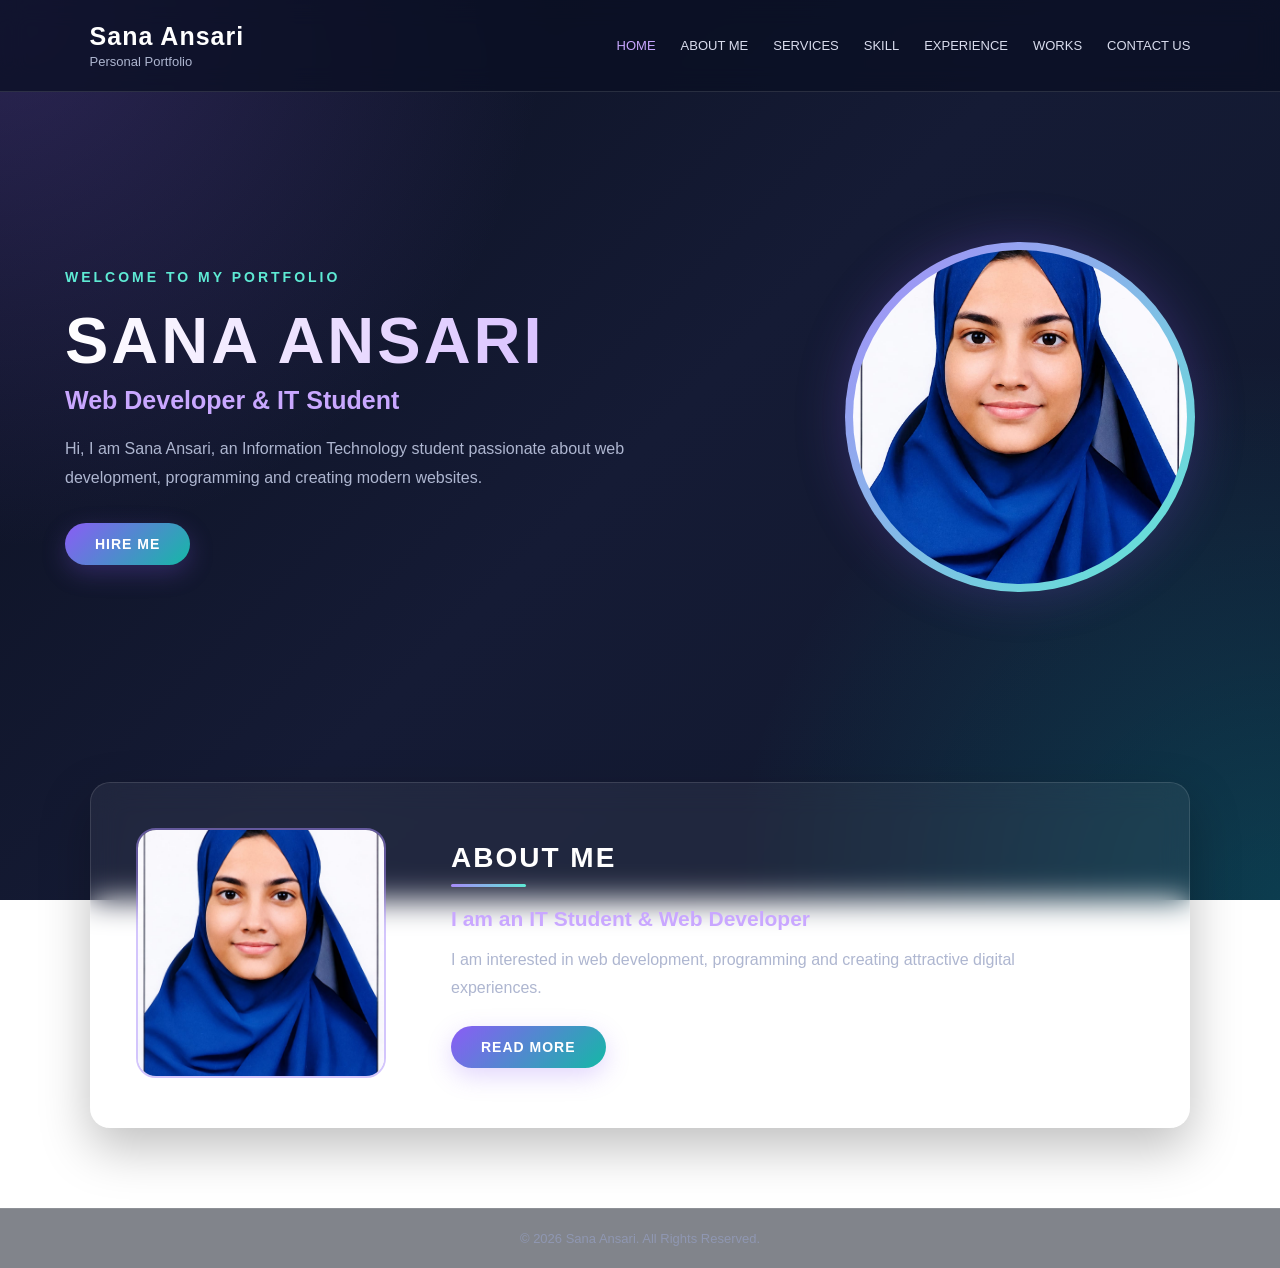
<file: index.html>
<!DOCTYPE html>
<html lang="en">

<head>

    <meta charset="UTF-8">

    <meta name="viewport"
          content="width=device-width, initial-scale=1.0">

    <title>Sana Ansari | Portfolio</title>


    <style>

        /* =========================
           BASIC RESET
        ========================= */

        * {
            margin: 0;
            padding: 0;
            box-sizing: border-box;
            font-family: "Segoe UI", Arial, sans-serif;
        }


        /* =========================
           BODY
        ========================= */

        body {

            min-height: 100vh;

            color: #ffffff;

            background:

                radial-gradient(
                    circle at top left,
                    rgba(104, 76, 180, 0.35),
                    transparent 35%
                ),

                radial-gradient(
                    circle at bottom right,
                    rgba(0, 170, 180, 0.25),
                    transparent 35%
                ),

                linear-gradient(
                    135deg,
                    #0b1020,
                    #151b35,
                    #10182d
                );

            background-attachment: fixed;
        }


        /* =========================
           NAVBAR
        ========================= */

        header {

            width: 100%;

            padding: 22px 7%;

            display: flex;

            justify-content: space-between;

            align-items: center;

            background: rgba(10, 15, 35, 0.75);

            backdrop-filter: blur(12px);

            border-bottom:
                1px solid rgba(255,255,255,0.12);

            position: relative;

            z-index: 10;
        }


        /* LOGO */

        .logo h2 {

            font-size: 25px;

            letter-spacing: 1px;

            color: #ffffff;
        }


        .logo p {

            font-size: 13px;

            color: #aeb6d0;

            margin-top: 3px;
        }


        /* NAVIGATION */

        nav {

            display: flex;

            align-items: center;

            flex-wrap: wrap;
        }


        nav a {

            text-decoration: none;

            color: #d9dced;

            margin-left: 25px;

            font-size: 13px;

            font-weight: 500;

            transition: 0.3s;
        }


        nav a:hover,
        nav a.active {

            color: #c9a7ff;
        }


        /* =========================
           HERO SECTION
        ========================= */

        .hero {

            width: 90%;

            max-width: 1150px;

            min-height: 650px;

            margin: auto;

            display: flex;

            align-items: center;

            justify-content: space-between;

            gap: 60px;
        }


        /* HERO CONTENT */

        .hero-content {

            flex: 1;
        }


        .welcome {

            color: #5eead4;

            font-size: 14px;

            font-weight: 600;

            letter-spacing: 3px;

            margin-bottom: 18px;
        }


        .hero-content h1 {

            font-size: 65px;

            letter-spacing: 3px;

            margin-bottom: 8px;

            background:
                linear-gradient(
                    90deg,
                    #ffffff,
                    #c9a7ff
                );

            -webkit-background-clip: text;

            -webkit-text-fill-color: transparent;
        }


        .hero-content h2 {

            font-size: 25px;

            color: #c9a7ff;

            margin-bottom: 20px;
        }


        .hero-description {

            max-width: 570px;

            color: #aeb6d0;

            line-height: 1.8;

            font-size: 16px;

            margin-bottom: 30px;
        }


        /* =========================
           BUTTON
        ========================= */

        .btn {

            display: inline-block;

            text-decoration: none;

            padding: 13px 30px;

            border-radius: 30px;

            color: #ffffff;

            font-size: 14px;

            font-weight: 600;

            letter-spacing: 1px;

            background:

                linear-gradient(
                    135deg,
                    #8b5cf6,
                    #14b8a6
                );

            box-shadow:
                0 8px 25px
                rgba(139,92,246,0.25);

            transition: 0.3s;
        }


        .btn:hover {

            transform: translateY(-4px);

            box-shadow:
                0 12px 30px
                rgba(139,92,246,0.4);
        }


        /* =========================
           HERO IMAGE
        ========================= */

        .hero-image {

            flex: 0 0 390px;

            display: flex;

            justify-content: center;

            align-items: center;
        }


        .hero-image img {

            width: 350px;

            height: 350px;

            object-fit: cover;

            border-radius: 50%;

            padding: 8px;

            background:

                linear-gradient(
                    135deg,
                    #a78bfa,
                    #5eead4
                );

            box-shadow:
                0 0 50px
                rgba(139,92,246,0.25);

            transition: 0.4s;
        }


        .hero-image img:hover {

            transform: scale(1.04);

            box-shadow:
                0 0 70px
                rgba(139,92,246,0.4);
        }


        /* =========================
           ABOUT PREVIEW
        ========================= */

        .about-preview {

            width: 90%;

            max-width: 1100px;

            margin: 40px auto 80px;

            padding: 45px;

            display: flex;

            align-items: center;

            gap: 55px;

            border-radius: 20px;

            background:
                rgba(255,255,255,0.06);

            border:
                1px solid rgba(255,255,255,0.12);

            backdrop-filter: blur(15px);

            box-shadow:
                0 20px 50px
                rgba(0,0,0,0.25);
        }


        /* ABOUT IMAGE */

        .preview-image {

            flex: 0 0 260px;
        }


        .preview-image img {

            width: 250px;

            height: 250px;

            object-fit: cover;

            border-radius: 20px;

            border:
                2px solid
                rgba(167,139,250,0.5);
        }


        /* ABOUT CONTENT */

        .preview-content {

            flex: 1;
        }


        .preview-content h2 {

            font-size: 28px;

            letter-spacing: 2px;

            margin-bottom: 10px;
        }


        .line {

            width: 75px;

            height: 3px;

            margin-bottom: 20px;

            border-radius: 10px;

            background:

                linear-gradient(
                    90deg,
                    #a78bfa,
                    #5eead4
                );
        }


        .preview-content h3 {

            font-size: 21px;

            color: #c9a7ff;

            margin-bottom: 15px;
        }


        .preview-content p {

            color: #aeb6d0;

            line-height: 1.7;

            margin-bottom: 25px;

            max-width: 600px;
        }


        /* =========================
           FOOTER
        ========================= */

        footer {

            padding: 22px;

            text-align: center;

            color: #8f97b2;

            font-size: 13px;

            border-top:
                1px solid
                rgba(255,255,255,0.1);

            background:
                rgba(5,10,25,0.5);
        }


        /* =========================
           RESPONSIVE
        ========================= */

        @media (max-width: 900px) {

            header {

                flex-direction: column;

                gap: 18px;
            }


            nav {

                justify-content: center;
            }


            nav a {

                margin: 6px 10px;
            }


            .hero {

                flex-direction: column-reverse;

                text-align: center;

                padding: 70px 0;
            }


            .hero-content h1 {

                font-size: 48px;
            }


            .hero-description {

                margin-left: auto;

                margin-right: auto;
            }


            .hero-image {

                flex: none;
            }


            .hero-image img {

                width: 280px;

                height: 280px;
            }


            .about-preview {

                flex-direction: column;

                text-align: center;
            }


            .preview-content .line {

                margin-left: auto;

                margin-right: auto;
            }
        }


        /* MOBILE */

        @media (max-width: 500px) {

            .logo {

                text-align: center;
            }


            nav a {

                font-size: 11px;

                margin: 5px 6px;
            }


            .hero-content h1 {

                font-size: 38px;
            }


            .hero-content h2 {

                font-size: 20px;
            }


            .hero-image img {

                width: 230px;

                height: 230px;
            }


            .about-preview {

                padding: 30px 20px;
            }


            .preview-image img {

                width: 200px;

                height: 200px;
            }
        }

    </style>

</head>


<body>


    <!-- =========================
         NAVBAR
    ========================= -->

    <header>

        <div class="logo">

            <h2>Sana Ansari</h2>

            <p>Personal Portfolio</p>

        </div>


        <nav>

            <a href="index.html" class="active">
                HOME
            </a>

            <a href="about.html">
                ABOUT ME
            </a>

            <a href="services.html">
                SERVICES
            </a>

            <a href="skills.html">
                SKILL
            </a>

            <a href="experience.html">
                EXPERIENCE
            </a>

            <a href="works.html">
                WORKS
            </a>

            <a href="contact.html">
                CONTACT US
            </a>

        </nav>

    </header>



    <!-- =========================
         HERO SECTION
    ========================= -->

    <section class="hero">


        <div class="hero-content">


            <p class="welcome">

                WELCOME TO MY PORTFOLIO

            </p>


            <h1>

                SANA ANSARI

            </h1>


            <h2>

                Web Developer & IT Student

            </h2>


            <p class="hero-description">

                Hi, I am Sana Ansari, an Information Technology
                student passionate about web development,
                programming and creating modern websites.

            </p>


            <a href="contact.html" class="btn">

                HIRE ME

            </a>


        </div>



        <div class="hero-image">

            <img
                src="Photo.jpeg"
                alt="Sana Ansari"
            >

        </div>


    </section>



    <!-- =========================
         ABOUT PREVIEW
    ========================= -->

    <section class="about-preview">


        <div class="preview-image">

            <img
                src="Photo.jpeg"
                alt="Sana Ansari"
            >

        </div>



        <div class="preview-content">


            <h2>

                ABOUT ME

            </h2>


            <div class="line"></div>


            <h3>

                I am an IT Student & Web Developer

            </h3>


            <p>

                I am interested in web development,
                programming and creating attractive
                digital experiences.

            </p>


            <a href="about.html" class="btn">

                READ MORE

            </a>


        </div>


    </section>



    <!-- =========================
         FOOTER
    ========================= -->

    <footer>

        <p>

            © 2026 Sana Ansari. All Rights Reserved.

        </p>

    </footer>


</body>

</html>
</file>
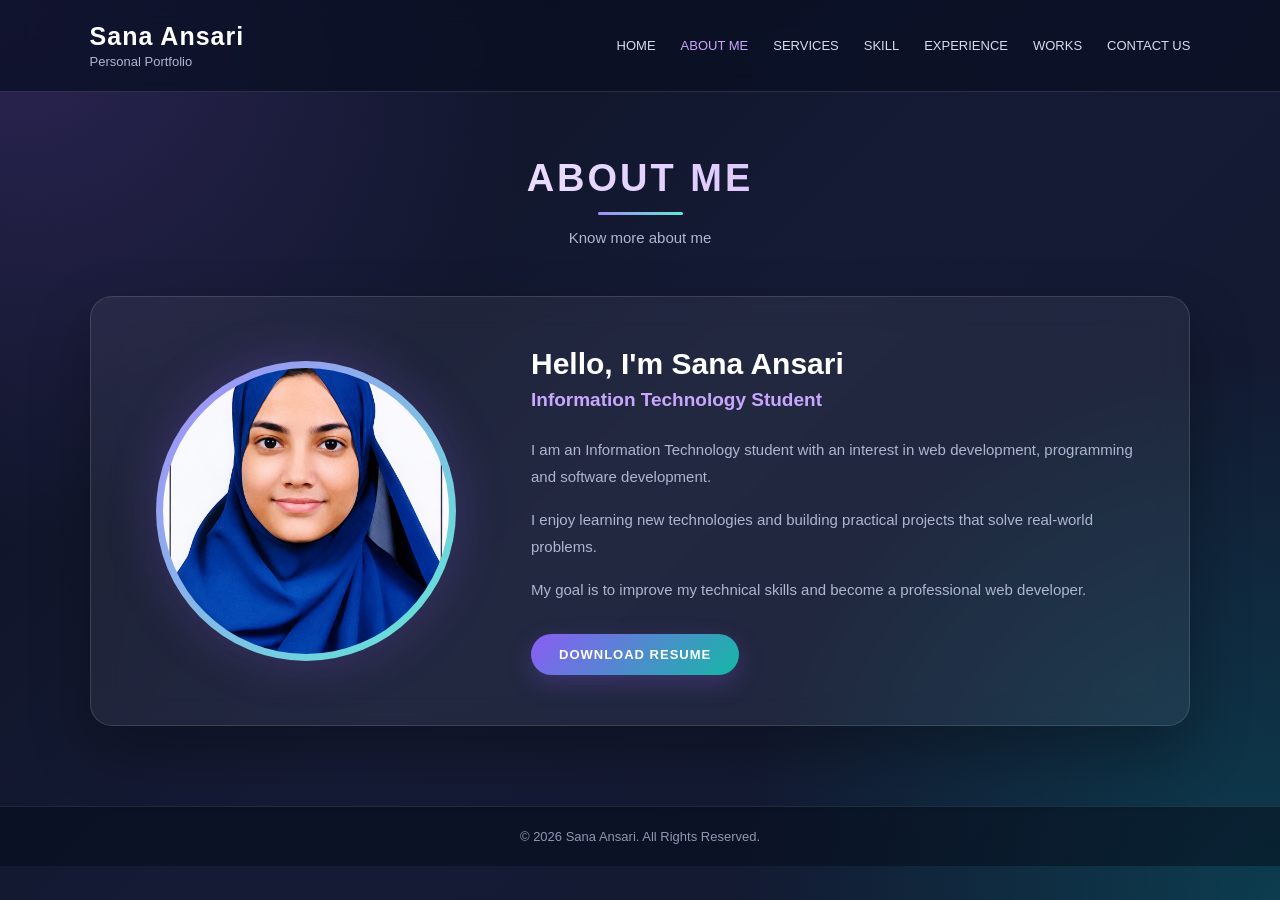
<file: about.html>
<!DOCTYPE html>
<html lang="en">

<head>

    <meta charset="UTF-8">

    <meta name="viewport"
          content="width=device-width, initial-scale=1.0">

    <title>About Me | Sana Ansari</title>


    <style>

        /* =====================================================
           BASIC RESET
        ===================================================== */

        * {
            margin: 0;
            padding: 0;
            box-sizing: border-box;

            font-family:
                "Segoe UI",
                Arial,
                sans-serif;
        }


        /* =====================================================
           BODY
        ===================================================== */

        body {

            min-height: 100vh;

            color: #ffffff;

            background:

                radial-gradient(
                    circle at top left,
                    rgba(104, 76, 180, 0.35),
                    transparent 35%
                ),

                radial-gradient(
                    circle at bottom right,
                    rgba(0, 170, 180, 0.25),
                    transparent 35%
                ),

                linear-gradient(
                    135deg,
                    #0b1020,
                    #151b35,
                    #10182d
                );

            background-attachment: fixed;
        }


        /* =====================================================
           NAVBAR
        ===================================================== */

        header {

            width: 100%;

            padding: 22px 7%;

            display: flex;

            justify-content: space-between;

            align-items: center;

            background:
                rgba(10, 15, 35, 0.75);

            backdrop-filter:
                blur(12px);

            border-bottom:
                1px solid
                rgba(255,255,255,0.12);

            position: relative;

            z-index: 10;
        }


        /* LOGO */

        .logo h2 {

            font-size: 25px;

            letter-spacing: 1px;

            color: #ffffff;
        }


        .logo p {

            font-size: 13px;

            color: #aeb6d0;

            margin-top: 3px;
        }


        /* NAVIGATION */

        nav {

            display: flex;

            align-items: center;

            flex-wrap: wrap;
        }


        nav a {

            text-decoration: none;

            color: #d9dced;

            margin-left: 25px;

            font-size: 13px;

            font-weight: 500;

            transition: 0.3s;
        }


        nav a:hover {

            color: #c9a7ff;
        }


        nav a.active {

            color: #c9a7ff;
        }


        /* =====================================================
           MAIN PAGE
        ===================================================== */

        .inner-page {

            width: 90%;

            max-width: 1100px;

            margin: auto;

            padding: 65px 0 80px;
        }


        /* =====================================================
           PAGE TITLE
        ===================================================== */

        .page-title {

            text-align: center;

            margin-bottom: 50px;
        }


        .page-title h1 {

            font-size: 38px;

            letter-spacing: 3px;

            margin-bottom: 12px;

            background:

                linear-gradient(
                    90deg,
                    #ffffff,
                    #c9a7ff
                );

            -webkit-background-clip: text;

            -webkit-text-fill-color: transparent;
        }


        .page-title .line {

            width: 85px;

            height: 3px;

            margin:
                0 auto 14px;

            border-radius: 10px;

            background:

                linear-gradient(
                    90deg,
                    #a78bfa,
                    #5eead4
                );
        }


        .page-title p {

            color: #aeb6d0;

            font-size: 15px;
        }


        /* =====================================================
           ABOUT CONTAINER
        ===================================================== */

        .about-full {

            display: flex;

            align-items: center;

            gap: 60px;

            padding: 50px;

            border-radius: 22px;

            background:
                rgba(255,255,255,0.06);

            border:
                1px solid
                rgba(255,255,255,0.13);

            backdrop-filter:
                blur(15px);

            box-shadow:
                0 25px 60px
                rgba(0,0,0,0.3);

            transition: 0.3s;
        }


        .about-full:hover {

            border-color:
                rgba(167,139,250,0.45);

            transform:
                translateY(-4px);
        }


        /* =====================================================
           ABOUT PHOTO
        ===================================================== */

        .about-photo {

            flex: 0 0 330px;

            display: flex;

            justify-content: center;

            align-items: center;
        }


        .about-photo img {

            width: 300px;

            height: 300px;

            object-fit: cover;

            border-radius: 50%;

            padding: 7px;

            background:

                linear-gradient(
                    135deg,
                    #a78bfa,
                    #5eead4
                );

            box-shadow:

                0 0 50px
                rgba(139,92,246,0.25);

            transition: 0.4s;
        }


        .about-photo img:hover {

            transform:
                scale(1.04);

            box-shadow:

                0 0 70px
                rgba(139,92,246,0.45);
        }


        /* =====================================================
           ABOUT TEXT
        ===================================================== */

        .about-text {

            flex: 1;
        }


        .about-text h2 {

            font-size: 30px;

            margin-bottom: 8px;

            color: #ffffff;
        }


        .about-text h3 {

            font-size: 19px;

            color: #c9a7ff;

            margin-bottom: 25px;
        }


        .about-text p {

            color: #aeb6d0;

            font-size: 15px;

            line-height: 1.8;

            margin-bottom: 16px;
        }


        /* =====================================================
           RESUME BUTTON
        ===================================================== */

        .btn {

            display: inline-block;

            margin-top: 15px;

            padding: 13px 28px;

            border-radius: 30px;

            text-decoration: none;

            color: #ffffff;

            font-size: 13px;

            font-weight: 600;

            letter-spacing: 1px;

            background:

                linear-gradient(
                    135deg,
                    #8b5cf6,
                    #14b8a6
                );

            box-shadow:

                0 8px 25px
                rgba(139,92,246,0.25);

            transition: 0.3s;
        }


        .btn:hover {

            transform:
                translateY(-4px);

            box-shadow:

                0 12px 30px
                rgba(139,92,246,0.4);
        }


        /* =====================================================
           FOOTER
        ===================================================== */

        footer {

            padding: 22px;

            text-align: center;

            color: #8f97b2;

            font-size: 13px;

            border-top:
                1px solid
                rgba(255,255,255,0.1);

            background:
                rgba(5,10,25,0.5);
        }


        /* =====================================================
           TABLET
        ===================================================== */

        @media (max-width: 900px) {

            header {

                flex-direction: column;

                gap: 18px;
            }


            nav {

                justify-content: center;
            }


            nav a {

                margin:
                    6px 10px;
            }


            .about-full {

                flex-direction: column;

                text-align: center;

                padding: 40px 30px;
            }


            .about-photo {

                flex: none;
            }


            .about-text .btn {

                margin-top: 20px;
            }
        }


        /* =====================================================
           MOBILE
        ===================================================== */

        @media (max-width: 500px) {

            .logo {

                text-align: center;
            }


            nav a {

                font-size: 11px;

                margin:
                    5px 6px;
            }


            .inner-page {

                width: 92%;

                padding:
                    45px 0 60px;
            }


            .page-title h1 {

                font-size: 30px;
            }


            .about-full {

                padding:
                    30px 20px;
            }


            .about-photo img {

                width: 220px;

                height: 220px;
            }


            .about-text h2 {

                font-size: 24px;
            }


            .about-text h3 {

                font-size: 17px;
            }


            .about-text p {

                font-size: 14px;
            }


            .btn {

                font-size: 12px;

                padding:
                    12px 22px;
            }
        }

    </style>

</head>


<body>


    <!-- =====================================================
         NAVBAR
    ===================================================== -->

    <header>


        <div class="logo">

            <h2>
                Sana Ansari
            </h2>

            <p>
                Personal Portfolio
            </p>

        </div>



        <nav>

            <a href="index.html">
                HOME
            </a>

            <a href="about.html"
               class="active">
                ABOUT ME
            </a>

            <a href="services.html">
                SERVICES
            </a>

            <a href="skills.html">
                SKILL
            </a>

            <a href="experience.html">
                EXPERIENCE
            </a>

            <a href="works.html">
                WORKS
            </a>

            <a href="contact.html">
                CONTACT US
            </a>

        </nav>


    </header>



    <!-- =====================================================
         ABOUT PAGE
    ===================================================== -->

    <main class="inner-page">


        <!-- PAGE TITLE -->

        <div class="page-title">

            <h1>
                ABOUT ME
            </h1>

            <div class="line"></div>

            <p>
                Know more about me
            </p>

        </div>



        <!-- ABOUT CONTENT -->

        <div class="about-full">


            <!-- PHOTO -->

            <div class="about-photo">

                <img
                    src="Photo.jpeg"
                    alt="Sana Ansari"
                >

            </div>



            <!-- TEXT -->

            <div class="about-text">


                <h2>
                    Hello, I'm Sana Ansari
                </h2>


                <h3>
                    Information Technology Student
                </h3>


                <p>
                    I am an Information Technology student
                    with an interest in web development,
                    programming and software development.
                </p>


                <p>
                    I enjoy learning new technologies and
                    building practical projects that solve
                    real-world problems.
                </p>


                <p>
                    My goal is to improve my technical skills
                    and become a professional web developer.
                </p>


                <a
                    href="Sana_Ansari_Resume.pdf"
                    class="btn"
                    download
                >
                    DOWNLOAD RESUME
                </a>


            </div>


        </div>


    </main>



    <!-- =====================================================
         FOOTER
    ===================================================== -->

    <footer>

        <p>
            © 2026 Sana Ansari. All Rights Reserved.
        </p>

    </footer>


</body>

</html>
</file>
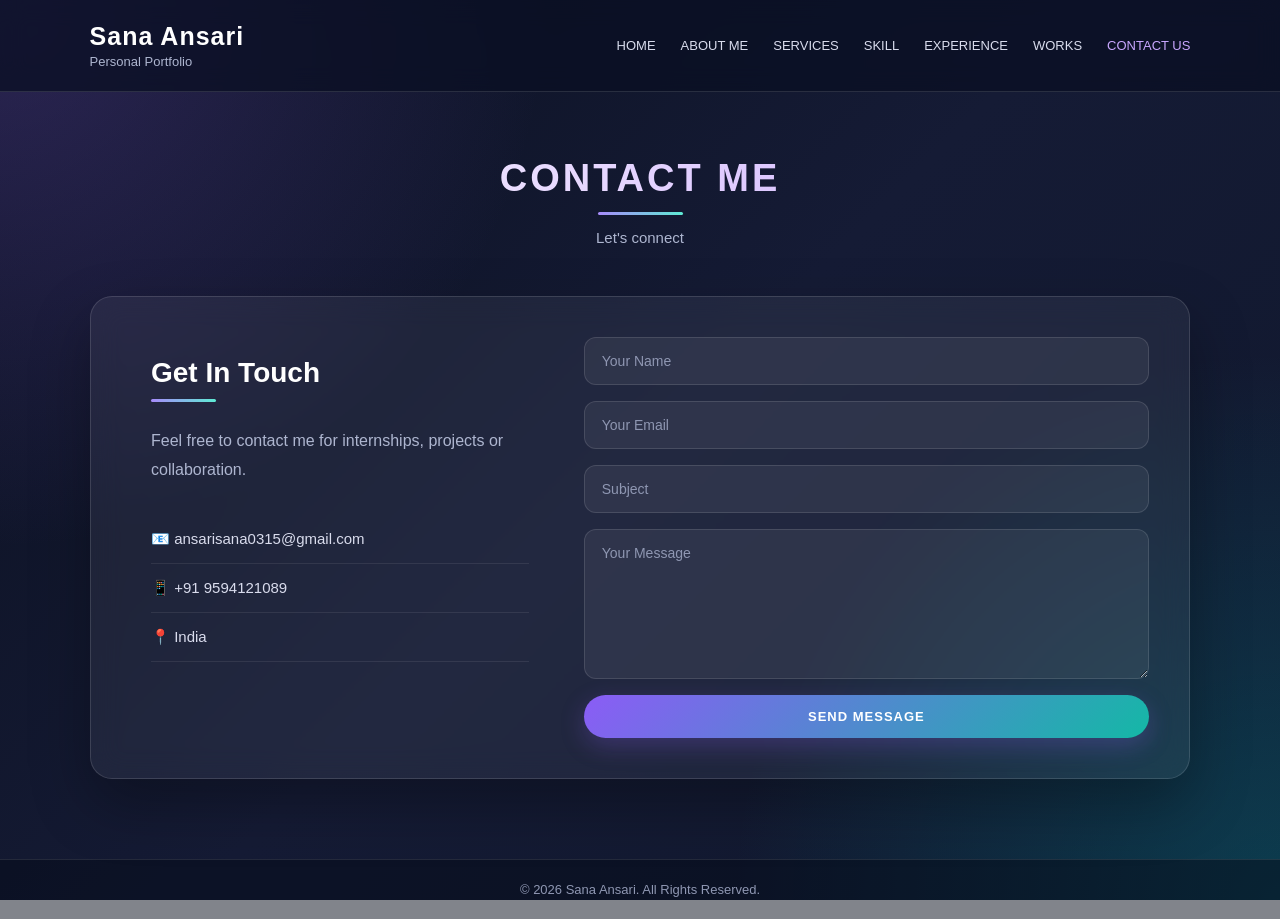
<file: contact.html>
<!DOCTYPE html>
<html lang="en">

<head>

    <meta charset="UTF-8">

    <meta name="viewport"
          content="width=device-width, initial-scale=1.0">

    <title>Contact | Sana Ansari</title>


    <style>

        /* =====================================================
           BASIC RESET
        ===================================================== */

        * {
            margin: 0;
            padding: 0;
            box-sizing: border-box;

            font-family:
                "Segoe UI",
                Arial,
                sans-serif;
        }


        /* =====================================================
           BODY
        ===================================================== */

        body {

            min-height: 100vh;

            color: #ffffff;

            background:

                radial-gradient(
                    circle at top left,
                    rgba(104, 76, 180, 0.35),
                    transparent 35%
                ),

                radial-gradient(
                    circle at bottom right,
                    rgba(0, 170, 180, 0.25),
                    transparent 35%
                ),

                linear-gradient(
                    135deg,
                    #0b1020,
                    #151b35,
                    #10182d
                );

            background-attachment: fixed;
        }


        /* =====================================================
           NAVBAR
        ===================================================== */

        header {

            width: 100%;

            padding: 22px 7%;

            display: flex;

            justify-content: space-between;

            align-items: center;

            background:
                rgba(10, 15, 35, 0.75);

            backdrop-filter:
                blur(12px);

            border-bottom:
                1px solid
                rgba(255,255,255,0.12);

            position: relative;

            z-index: 10;
        }


        /* LOGO */

        .logo h2 {

            font-size: 25px;

            letter-spacing: 1px;

            color: #ffffff;
        }


        .logo p {

            font-size: 13px;

            color: #aeb6d0;

            margin-top: 3px;
        }


        /* NAVIGATION */

        nav {

            display: flex;

            align-items: center;

            flex-wrap: wrap;
        }


        nav a {

            text-decoration: none;

            color: #d9dced;

            margin-left: 25px;

            font-size: 13px;

            font-weight: 500;

            transition: 0.3s;
        }


        nav a:hover {

            color: #c9a7ff;
        }


        nav a.active {

            color: #c9a7ff;
        }


        /* =====================================================
           MAIN PAGE
        ===================================================== */

        .inner-page {

            width: 90%;

            max-width: 1100px;

            margin: auto;

            padding: 65px 0 80px;
        }


        /* =====================================================
           PAGE TITLE
        ===================================================== */

        .page-title {

            text-align: center;

            margin-bottom: 50px;
        }


        .page-title h1 {

            font-size: 38px;

            letter-spacing: 3px;

            margin-bottom: 12px;

            background:

                linear-gradient(
                    90deg,
                    #ffffff,
                    #c9a7ff
                );

            -webkit-background-clip: text;

            -webkit-text-fill-color: transparent;
        }


        .page-title .line {

            width: 85px;

            height: 3px;

            margin:
                0 auto 14px;

            border-radius: 10px;

            background:

                linear-gradient(
                    90deg,
                    #a78bfa,
                    #5eead4
                );
        }


        .page-title p {

            color: #aeb6d0;

            font-size: 15px;
        }


        /* =====================================================
           CONTACT CONTAINER
        ===================================================== */

        .contact-container {

            display: grid;

            grid-template-columns:
                0.85fr 1.15fr;

            gap: 35px;

            padding: 40px;

            border-radius: 22px;

            background:
                rgba(255,255,255,0.06);

            border:
                1px solid
                rgba(255,255,255,0.13);

            backdrop-filter:
                blur(15px);

            box-shadow:
                0 25px 60px
                rgba(0,0,0,0.3);
        }


        /* =====================================================
           CONTACT INFORMATION
        ===================================================== */

        .contact-info {

            padding: 20px;
        }


        .contact-info h2 {

            font-size: 28px;

            margin-bottom: 15px;

            color: #ffffff;
        }


        .contact-info h2::after {

            content: "";

            display: block;

            width: 65px;

            height: 3px;

            margin-top: 10px;

            border-radius: 10px;

            background:

                linear-gradient(
                    90deg,
                    #a78bfa,
                    #5eead4
                );
        }


        .contact-info > p:first-of-type {

            color: #aeb6d0;

            line-height: 1.8;

            margin-top: 25px;

            margin-bottom: 30px;
        }


        .contact-info p:not(:first-of-type) {

            color: #d9dced;

            font-size: 15px;

            padding: 15px 0;

            border-bottom:
                1px solid
                rgba(255,255,255,0.08);

            transition: 0.3s;
        }


        .contact-info p:not(:first-of-type):hover {

            color: #c9a7ff;

            transform:
                translateX(5px);
        }


        /* =====================================================
           FORM
        ===================================================== */

        form {

            display: flex;

            flex-direction: column;

            gap: 16px;
        }


        form input,
        form textarea {

            width: 100%;

            padding: 15px 17px;

            border: 1px solid
                rgba(255,255,255,0.12);

            border-radius: 12px;

            outline: none;

            color: #ffffff;

            background:
                rgba(255,255,255,0.06);

            font-size: 14px;

            transition: 0.3s;
        }


        /* PLACEHOLDER */

        form input::placeholder,
        form textarea::placeholder {

            color: #8f97b2;
        }


        /* FOCUS */

        form input:focus,
        form textarea:focus {

            border-color:
                #a78bfa;

            background:
                rgba(167,139,250,0.08);

            box-shadow:
                0 0 15px
                rgba(167,139,250,0.12);
        }


        /* TEXTAREA */

        form textarea {

            resize: vertical;

            min-height: 150px;
        }


        /* =====================================================
           BUTTON
        ===================================================== */

        .btn {

            border: none;

            cursor: pointer;

            padding: 14px 28px;

            border-radius: 30px;

            color: #ffffff;

            font-size: 13px;

            font-weight: 600;

            letter-spacing: 1px;

            background:

                linear-gradient(
                    135deg,
                    #8b5cf6,
                    #14b8a6
                );

            box-shadow:

                0 8px 25px
                rgba(139,92,246,0.25);

            transition: 0.3s;
        }


        .btn:hover {

            transform:
                translateY(-4px);

            box-shadow:

                0 12px 30px
                rgba(139,92,246,0.4);
        }


        /* =====================================================
           FOOTER
        ===================================================== */

        footer {

            padding: 22px;

            text-align: center;

            color: #8f97b2;

            font-size: 13px;

            border-top:
                1px solid
                rgba(255,255,255,0.1);

            background:
                rgba(5,10,25,0.5);
        }


        /* =====================================================
           TABLET
        ===================================================== */

        @media (max-width: 850px) {

            header {

                flex-direction: column;

                gap: 18px;
            }


            nav {

                justify-content: center;
            }


            nav a {

                margin:
                    6px 10px;
            }


            .contact-container {

                grid-template-columns: 1fr;

                padding: 30px;
            }


            .contact-info {

                text-align: center;
            }


            .contact-info h2::after {

                margin-left: auto;

                margin-right: auto;
            }
        }


        /* =====================================================
           MOBILE
        ===================================================== */

        @media (max-width: 500px) {

            .logo {

                text-align: center;
            }


            nav a {

                font-size: 11px;

                margin:
                    5px 6px;
            }


            .inner-page {

                width: 92%;

                padding:
                    45px 0 60px;
            }


            .page-title h1 {

                font-size: 30px;
            }


            .contact-container {

                padding:
                    25px 18px;
            }


            .contact-info {

                padding: 10px;
            }


            .contact-info h2 {

                font-size: 24px;
            }


            form input,
            form textarea {

                font-size: 13px;

                padding:
                    13px 14px;
            }

        }

    </style>

</head>


<body>


    <!-- =====================================================
         NAVBAR
    ===================================================== -->

    <header>


        <div class="logo">

            <h2>
                Sana Ansari
            </h2>

            <p>
                Personal Portfolio
            </p>

        </div>



        <nav>

            <a href="index.html">
                HOME
            </a>

            <a href="about.html">
                ABOUT ME
            </a>

            <a href="services.html">
                SERVICES
            </a>

            <a href="skills.html">
                SKILL
            </a>

            <a href="experience.html">
                EXPERIENCE
            </a>

            <a href="works.html">
                WORKS
            </a>

            <a href="contact.html"
               class="active">
                CONTACT US
            </a>

        </nav>


    </header>



    <!-- =====================================================
         CONTACT PAGE
    ===================================================== -->

    <main class="inner-page">


        <!-- PAGE TITLE -->

        <div class="page-title">

            <h1>
                CONTACT ME
            </h1>

            <div class="line"></div>

            <p>
                Let's connect
            </p>

        </div>



        <!-- CONTACT CONTENT -->

        <div class="contact-container">


            <!-- CONTACT INFORMATION -->

            <div class="contact-info">

                <h2>
                    Get In Touch
                </h2>


                <p>
                    Feel free to contact me for
                    internships, projects or collaboration.
                </p>


                <p>
                    📧 ansarisana0315@gmail.com
                </p>


                <p>
                    📱 +91 9594121089
                </p>


                <p>
                    📍 India
                </p>

            </div>



            <!-- CONTACT FORM -->

            <form id="contactForm">


                <input
                    type="text"
                    placeholder="Your Name"
                    required
                >


                <input
                    type="email"
                    placeholder="Your Email"
                    required
                >


                <input
                    type="text"
                    placeholder="Subject"
                    required
                >


                <textarea
                    rows="6"
                    placeholder="Your Message"
                    required
                ></textarea>


                <button
                    type="submit"
                    class="btn"
                >
                    SEND MESSAGE
                </button>


            </form>


        </div>


    </main>



    <!-- =====================================================
         FOOTER
    ===================================================== -->

    <footer>

        <p>
            © 2026 Sana Ansari. All Rights Reserved.
        </p>

    </footer>



    <script src="script.js"></script>


</body>

</html>
</file>
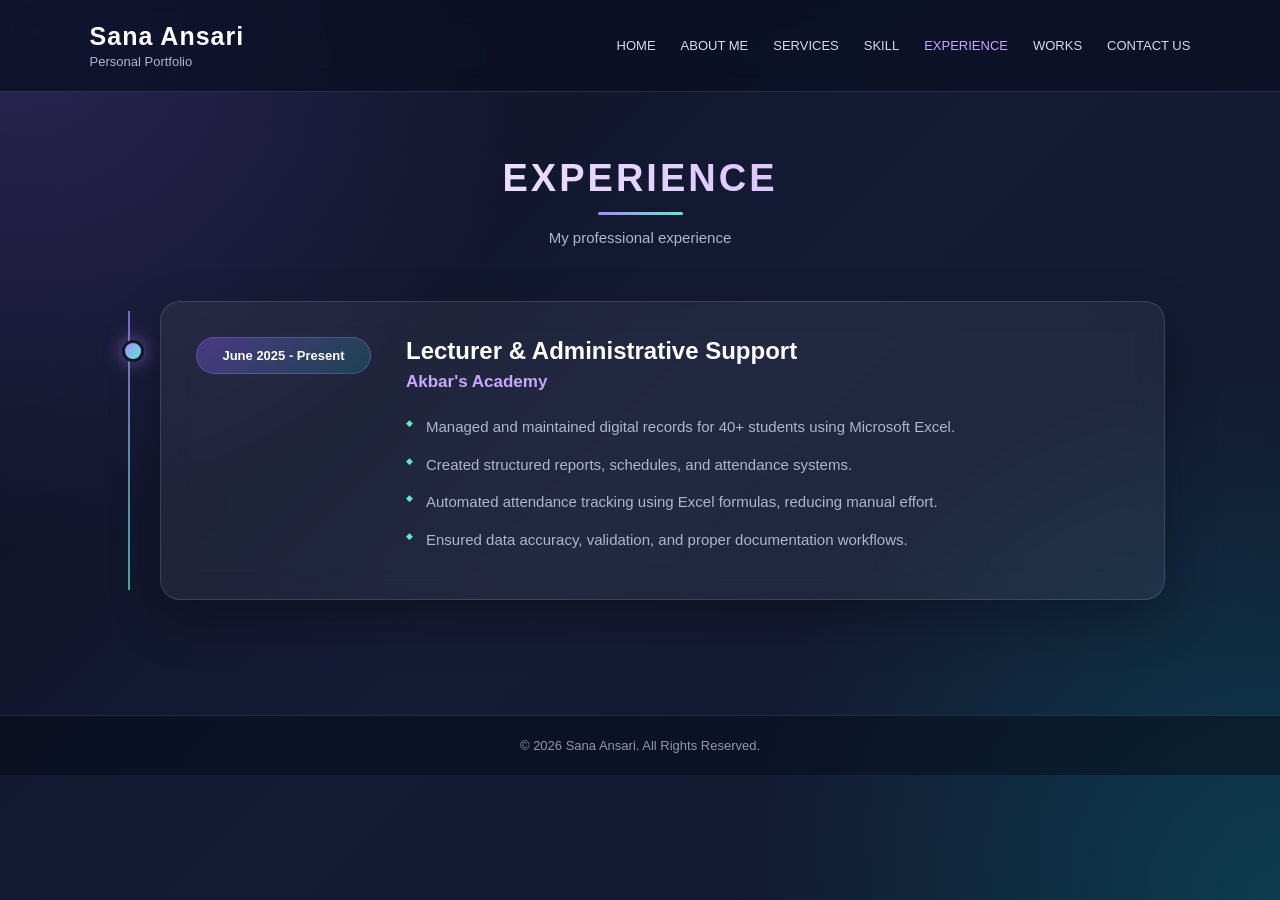
<file: experience.html>
<!DOCTYPE html>
<html lang="en">

<head>

    <meta charset="UTF-8">

    <meta name="viewport"
          content="width=device-width, initial-scale=1.0">

    <title>Experience | Sana Ansari</title>


    <style>

        /* =====================================================
           BASIC RESET
        ===================================================== */

        * {
            margin: 0;
            padding: 0;
            box-sizing: border-box;

            font-family:
                "Segoe UI",
                Arial,
                sans-serif;
        }


        /* =====================================================
           BODY
        ===================================================== */

        body {

            min-height: 100vh;

            color: #ffffff;

            background:

                radial-gradient(
                    circle at top left,
                    rgba(104, 76, 180, 0.35),
                    transparent 35%
                ),

                radial-gradient(
                    circle at bottom right,
                    rgba(0, 170, 180, 0.25),
                    transparent 35%
                ),

                linear-gradient(
                    135deg,
                    #0b1020,
                    #151b35,
                    #10182d
                );

            background-attachment: fixed;
        }


        /* =====================================================
           NAVBAR
        ===================================================== */

        header {

            width: 100%;

            padding: 22px 7%;

            display: flex;

            justify-content: space-between;

            align-items: center;

            background:
                rgba(10, 15, 35, 0.75);

            backdrop-filter:
                blur(12px);

            border-bottom:
                1px solid
                rgba(255,255,255,0.12);

            position: relative;

            z-index: 10;
        }


        /* LOGO */

        .logo h2 {

            font-size: 25px;

            letter-spacing: 1px;

            color: #ffffff;
        }


        .logo p {

            font-size: 13px;

            color: #aeb6d0;

            margin-top: 3px;
        }


        /* NAVIGATION */

        nav {

            display: flex;

            align-items: center;

            flex-wrap: wrap;
        }


        nav a {

            text-decoration: none;

            color: #d9dced;

            margin-left: 25px;

            font-size: 13px;

            font-weight: 500;

            transition: 0.3s;
        }


        nav a:hover {

            color: #c9a7ff;
        }


        nav a.active {

            color: #c9a7ff;
        }


        /* =====================================================
           MAIN PAGE
        ===================================================== */

        .inner-page {

            width: 90%;

            max-width: 1050px;

            margin: auto;

            padding: 65px 0 80px;
        }


        /* =====================================================
           PAGE TITLE
        ===================================================== */

        .page-title {

            text-align: center;

            margin-bottom: 55px;
        }


        .page-title h1 {

            font-size: 38px;

            letter-spacing: 3px;

            margin-bottom: 12px;

            background:

                linear-gradient(
                    90deg,
                    #ffffff,
                    #c9a7ff
                );

            -webkit-background-clip: text;

            -webkit-text-fill-color: transparent;
        }


        .page-title .line {

            width: 85px;

            height: 3px;

            margin:
                0 auto 14px;

            border-radius: 10px;

            background:

                linear-gradient(
                    90deg,
                    #a78bfa,
                    #5eead4
                );
        }


        .page-title p {

            color: #aeb6d0;

            font-size: 15px;
        }


        /* =====================================================
           EXPERIENCE CONTAINER
        ===================================================== */

        .experience-container {

            position: relative;

            padding-left: 45px;
        }


        /* =====================================================
           TIMELINE LINE
        ===================================================== */

        .experience-container::before {

            content: "";

            position: absolute;

            left: 13px;

            top: 10px;

            bottom: 10px;

            width: 2px;

            background:

                linear-gradient(
                    to bottom,
                    #a78bfa,
                    #5eead4
                );

            opacity: 0.7;
        }


        /* =====================================================
           EXPERIENCE BOX
        ===================================================== */

        .experience-box {

            position: relative;

            display: flex;

            gap: 35px;

            padding: 35px;

            margin-bottom: 35px;

            border-radius: 20px;

            background:
                rgba(255,255,255,0.06);

            border:
                1px solid
                rgba(255,255,255,0.13);

            backdrop-filter:
                blur(15px);

            box-shadow:
                0 20px 50px
                rgba(0,0,0,0.25);

            transition: 0.3s;
        }


        .experience-box:hover {

            transform:
                translateY(-5px);

            border-color:
                rgba(167,139,250,0.5);

            box-shadow:
                0 25px 60px
                rgba(0,0,0,0.35);
        }


        /* =====================================================
           TIMELINE DOT
        ===================================================== */

        .experience-box::before {

            content: "";

            position: absolute;

            left: -39px;

            top: 38px;

            width: 16px;

            height: 16px;

            border-radius: 50%;

            background:

                linear-gradient(
                    135deg,
                    #a78bfa,
                    #5eead4
                );

            border:
                3px solid #11182d;

            box-shadow:
                0 0 18px
                rgba(167,139,250,0.6);
        }


        /* =====================================================
           EXPERIENCE DATE
        ===================================================== */

        .experience-date {

            min-width: 175px;

            height: fit-content;

            padding: 10px 15px;

            border-radius: 25px;

            text-align: center;

            font-size: 13px;

            font-weight: 600;

            color: #ffffff;

            background:

                linear-gradient(
                    135deg,
                    rgba(139,92,246,0.35),
                    rgba(20,184,166,0.2)
                );

            border:
                1px solid
                rgba(167,139,250,0.3);
        }


        /* =====================================================
           EXPERIENCE CONTENT
        ===================================================== */

        .experience-content {

            flex: 1;
        }


        .experience-content h2 {

            font-size: 24px;

            color: #ffffff;

            margin-bottom: 7px;
        }


        .experience-content h3 {

            font-size: 17px;

            color: #c9a7ff;

            margin-bottom: 22px;
        }


        .experience-content p {

            position: relative;

            color: #aeb6d0;

            font-size: 15px;

            line-height: 1.7;

            margin-bottom: 12px;

            padding-left: 20px;
        }


        /* BULLET */

        .experience-content p::before {

            content: "◆";

            position: absolute;

            left: 0;

            top: 2px;

            font-size: 9px;

            color: #5eead4;
        }


        /* =====================================================
           FOOTER
        ===================================================== */

        footer {

            padding: 22px;

            text-align: center;

            color: #8f97b2;

            font-size: 13px;

            border-top:
                1px solid
                rgba(255,255,255,0.1);

            background:
                rgba(5,10,25,0.5);
        }


        /* =====================================================
           TABLET
        ===================================================== */

        @media (max-width: 850px) {

            header {

                flex-direction: column;

                gap: 18px;
            }


            nav {

                justify-content: center;
            }


            nav a {

                margin:
                    6px 10px;
            }


            .experience-container {

                padding-left: 35px;
            }


            .experience-box {

                flex-direction: column;

                gap: 20px;

                padding: 30px;
            }


            .experience-date {

                width: fit-content;

                min-width: auto;
            }
        }


        /* =====================================================
           MOBILE
        ===================================================== */

        @media (max-width: 500px) {

            .logo {

                text-align: center;
            }


            nav a {

                font-size: 11px;

                margin:
                    5px 6px;
            }


            .inner-page {

                width: 92%;

                padding:
                    45px 0 60px;
            }


            .page-title h1 {

                font-size: 30px;
            }


            .experience-container {

                padding-left: 25px;
            }


            .experience-container::before {

                left: 6px;
            }


            .experience-box {

                padding: 25px 20px;
            }


            .experience-box::before {

                left: -28px;

                width: 13px;

                height: 13px;
            }


            .experience-content h2 {

                font-size: 20px;
            }


            .experience-content h3 {

                font-size: 16px;
            }


            .experience-content p {

                font-size: 14px;
            }
        }

    </style>

</head>


<body>


    <!-- =====================================================
         NAVBAR
    ===================================================== -->

    <header>


        <div class="logo">

            <h2>
                Sana Ansari
            </h2>

            <p>
                Personal Portfolio
            </p>

        </div>



        <nav>

            <a href="index.html">
                HOME
            </a>

            <a href="about.html">
                ABOUT ME
            </a>

            <a href="services.html">
                SERVICES
            </a>

            <a href="skills.html">
                SKILL
            </a>

            <a href="experience.html"
               class="active">
                EXPERIENCE
            </a>

            <a href="works.html">
                WORKS
            </a>

            <a href="contact.html">
                CONTACT US
            </a>

        </nav>


    </header>



    <!-- =====================================================
         EXPERIENCE PAGE
    ===================================================== -->

    <main class="inner-page">


        <!-- PAGE TITLE -->

        <div class="page-title">

            <h1>
                EXPERIENCE
            </h1>

            <div class="line"></div>

            <p>
                My professional experience
            </p>

        </div>



        <!-- EXPERIENCE -->

        <div class="experience-container">


            <!-- EXPERIENCE 1 -->

            <div class="experience-box">


                <!-- DATE -->

                <div class="experience-date">

                    June 2025 - Present

                </div>



                <!-- CONTENT -->

                <div class="experience-content">


                    <h2>
                        Lecturer & Administrative Support
                    </h2>


                    <h3>
                        Akbar's Academy
                    </h3>


                    <p>
                        Managed and maintained digital records
                        for 40+ students using Microsoft Excel.
                    </p>


                    <p>
                        Created structured reports, schedules,
                        and attendance systems.
                    </p>


                    <p>
                        Automated attendance tracking using
                        Excel formulas, reducing manual effort.
                    </p>


                    <p>
                        Ensured data accuracy, validation,
                        and proper documentation workflows.
                    </p>


                </div>


            </div>


        </div>


    </main>



    <!-- =====================================================
         FOOTER
    ===================================================== -->

    <footer>

        <p>
            © 2026 Sana Ansari. All Rights Reserved.
        </p>

    </footer>


</body>

</html>
</file>
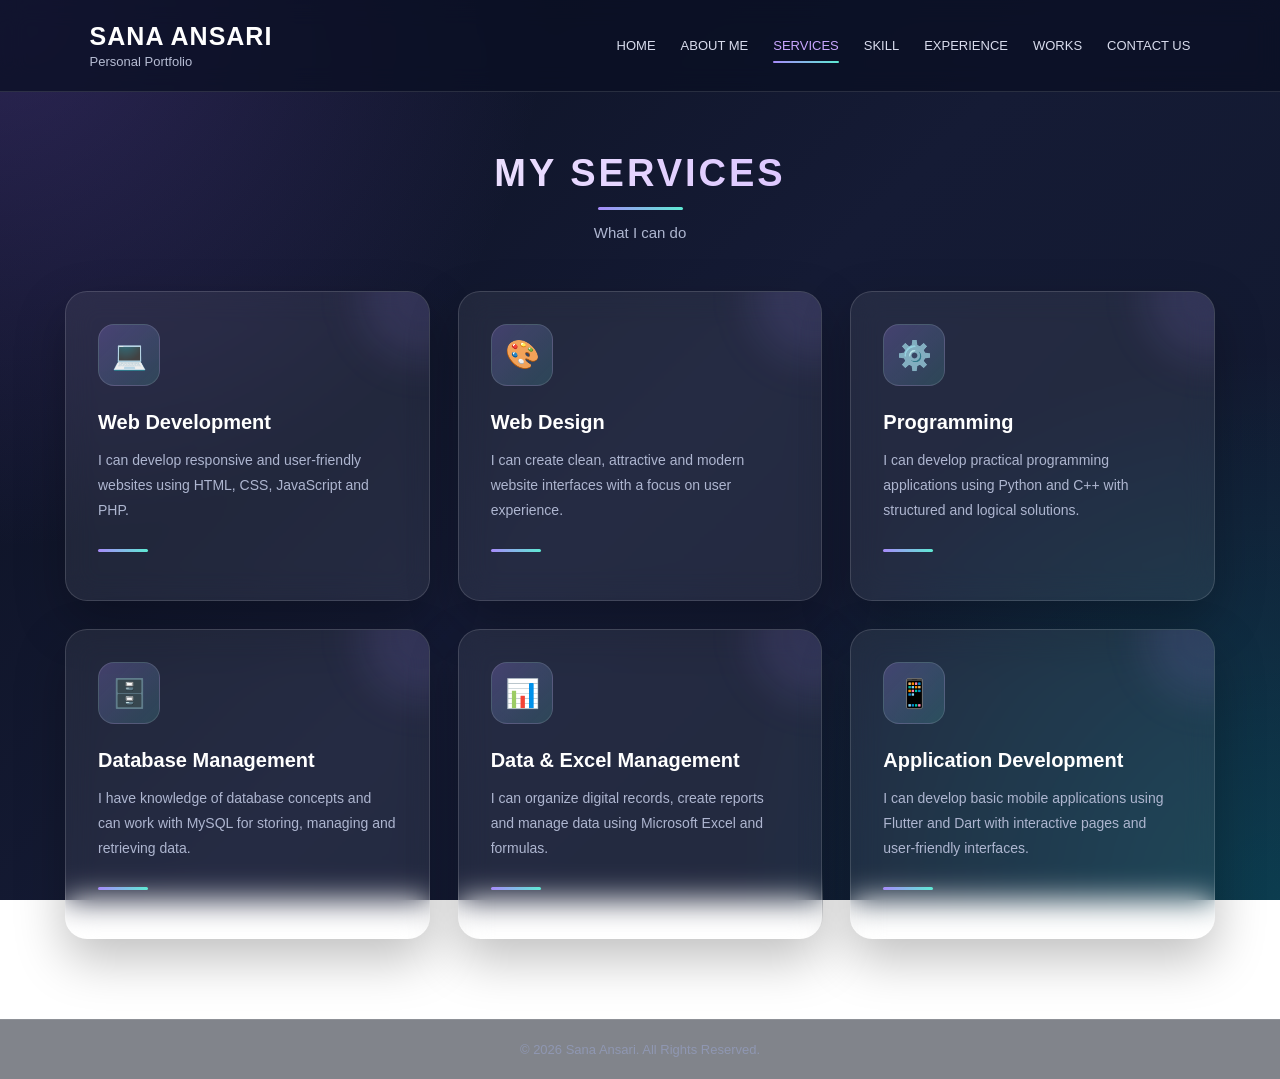
<file: services.html>
<!DOCTYPE html>
<html lang="en">

<head>

    <meta charset="UTF-8">

    <meta name="viewport"
          content="width=device-width, initial-scale=1.0">

    <title>Services | Sana Ansari</title>


    <style>

        /* ================= RESET ================= */

        * {
            margin: 0;
            padding: 0;
            box-sizing: border-box;

            font-family: "Segoe UI", Arial, sans-serif;
        }


        /* ================= BODY ================= */

        body {

            min-height: 100vh;

            color: #ffffff;

            background:

                radial-gradient(
                    circle at top left,
                    rgba(104, 76, 180, 0.35),
                    transparent 35%
                ),

                radial-gradient(
                    circle at bottom right,
                    rgba(0, 170, 180, 0.25),
                    transparent 35%
                ),

                linear-gradient(
                    135deg,
                    #0b1020,
                    #151b35,
                    #10182d
                );

            background-attachment: fixed;
        }


        /* ================= HEADER ================= */

        header {

            width: 100%;

            padding: 22px 7%;

            display: flex;

            justify-content: space-between;

            align-items: center;

            background:
                rgba(10, 15, 35, 0.75);

            backdrop-filter: blur(12px);

            border-bottom:
                1px solid
                rgba(255,255,255,0.12);

            position: relative;

            z-index: 10;
        }


        /* ================= LOGO ================= */

        .logo h2 {

            font-size: 25px;

            letter-spacing: 1px;

            color: #ffffff;
        }


        .logo p {

            font-size: 13px;

            color: #b7bdd4;

            margin-top: 3px;
        }


        /* ================= NAVBAR ================= */

        nav {

            display: flex;

            align-items: center;

            flex-wrap: wrap;
        }


        nav a {

            position: relative;

            text-decoration: none;

            color: #d9dced;

            margin-left: 25px;

            font-size: 13px;

            padding: 5px 0;

            transition: 0.3s;
        }


        nav a:hover {

            color: #c9a7ff;
        }


        /* ACTIVE SERVICE PAGE */

        nav a.active {

            color: #c9a7ff;
        }


        nav a.active::after {

            content: "";

            position: absolute;

            left: 0;

            bottom: -5px;

            width: 100%;

            height: 2px;

            border-radius: 10px;

            background:

                linear-gradient(
                    90deg,
                    #a78bfa,
                    #5eead4
                );
        }


        /* ================= MAIN ================= */

        .inner-page {

            width: 90%;

            max-width: 1150px;

            margin: auto;

            padding: 60px 0 80px;
        }


        /* ================= PAGE TITLE ================= */

        .page-title {

            text-align: center;

            margin-bottom: 50px;
        }


        .page-title h1 {

            font-size: 38px;

            letter-spacing: 3px;

            margin-bottom: 12px;

            background:

                linear-gradient(
                    90deg,
                    #ffffff,
                    #c9a7ff
                );

            -webkit-background-clip: text;

            -webkit-text-fill-color: transparent;
        }


        .line {

            width: 85px;

            height: 3px;

            margin:
                0 auto 14px;

            border-radius: 10px;

            background:

                linear-gradient(
                    90deg,
                    #a78bfa,
                    #5eead4
                );
        }


        .page-title p {

            color: #aeb6d0;

            font-size: 15px;
        }


        /* ================= SERVICES GRID ================= */

        .services-container {

            display: grid;

            grid-template-columns:
                repeat(3, 1fr);

            gap: 28px;
        }


        /* ================= SERVICE CARD ================= */

        .service-card {

            position: relative;

            min-height: 310px;

            padding: 32px;

            border-radius: 22px;

            background:
                rgba(255,255,255,0.07);

            border:
                1px solid
                rgba(255,255,255,0.14);

            backdrop-filter:
                blur(15px);

            box-shadow:
                0 20px 50px
                rgba(0,0,0,0.25);

            overflow: hidden;

            transition:
                0.35s ease;
        }


        /* CARD HOVER */

        .service-card:hover {

            transform:
                translateY(-9px);

            border-color:
                rgba(167,139,250,0.6);

            box-shadow:
                0 30px 60px
                rgba(0,0,0,0.35);
        }


        /* ================= GLOW ================= */

        .service-card::after {

            content: "";

            position: absolute;

            width: 130px;

            height: 130px;

            right: -60px;

            top: -60px;

            border-radius: 50%;

            background:
                rgba(167,139,250,0.12);

            filter:
                blur(20px);

            transition: 0.4s;
        }


        .service-card:hover::after {

            transform:
                scale(1.5);
        }


        /* ================= ICON ================= */

        .service-icon {

            width: 62px;

            height: 62px;

            display: flex;

            align-items: center;

            justify-content: center;

            border-radius: 16px;

            font-size: 28px;

            margin-bottom: 25px;

            background:

                linear-gradient(
                    135deg,
                    rgba(167,139,250,0.25),
                    rgba(94,234,212,0.15)
                );

            border:
                1px solid
                rgba(255,255,255,0.12);

            transition:
                0.3s;
        }


        .service-card:hover .service-icon {

            transform:
                scale(1.08)
                rotate(3deg);
        }


        /* ================= SERVICE TITLE ================= */

        .service-card h2 {

            font-size: 20px;

            margin-bottom: 14px;

            color: #ffffff;
        }


        /* ================= SERVICE DESCRIPTION ================= */

        .service-card p {

            color: #aeb6d0;

            font-size: 14px;

            line-height: 1.8;
        }


        /* ================= BOTTOM LINE ================= */

        .service-line {

            width: 50px;

            height: 3px;

            margin-top: 25px;

            border-radius: 10px;

            background:

                linear-gradient(
                    90deg,
                    #a78bfa,
                    #5eead4
                );

            transition:
                0.3s;
        }


        .service-card:hover .service-line {

            width: 90px;
        }


        /* ================= FOOTER ================= */

        footer {

            padding: 22px;

            text-align: center;

            color: #8f97b2;

            font-size: 13px;

            border-top:
                1px solid
                rgba(255,255,255,0.1);

            background:
                rgba(5,10,25,0.5);
        }


        /* ================= TABLET ================= */

        @media (max-width: 950px) {

            header {

                flex-direction: column;

                gap: 18px;
            }


            nav a {

                margin:
                    6px 10px;
            }


            .services-container {

                grid-template-columns:
                    repeat(2, 1fr);
            }
        }


        /* ================= MOBILE ================= */

        @media (max-width: 600px) {

            .services-container {

                grid-template-columns: 1fr;
            }


            .page-title h1 {

                font-size: 30px;
            }


            nav a {

                font-size: 11px;

                margin:
                    5px 6px;
            }
        }

    </style>

</head>


<body>


    <!-- ================= HEADER ================= -->

    <header>


        <div class="logo">

            <h2>
                SANA ANSARI
            </h2>

            <p>
                Personal Portfolio
            </p>

        </div>


        <nav>

            <a href="index.html">
                HOME
            </a>

            <a href="about.html">
                ABOUT ME
            </a>

            <a href="services.html"
               class="active">
                SERVICES
            </a>

            <a href="skills.html">
                SKILL
            </a>

            <a href="experience.html">
                EXPERIENCE
            </a>

            <a href="works.html">
                WORKS
            </a>

            <a href="contact.html">
                CONTACT US
            </a>

        </nav>

    </header>



    <!-- ================= SERVICES ================= -->

    <main class="inner-page">


        <div class="page-title">

            <h1>
                MY SERVICES
            </h1>

            <div class="line"></div>

            <p>
                What I can do
            </p>

        </div>



        <div class="services-container">


            <!-- ================= SERVICE 1 ================= -->

            <div class="service-card">

                <div class="service-icon">
                    💻
                </div>

                <h2>
                    Web Development
                </h2>

                <p>
                    I can develop responsive and
                    user-friendly websites using
                    HTML, CSS, JavaScript and PHP.
                </p>

                <div class="service-line"></div>

            </div>



            <!-- ================= SERVICE 2 ================= -->

            <div class="service-card">

                <div class="service-icon">
                    🎨
                </div>

                <h2>
                    Web Design
                </h2>

                <p>
                    I can create clean, attractive
                    and modern website interfaces
                    with a focus on user experience.
                </p>

                <div class="service-line"></div>

            </div>



            <!-- ================= SERVICE 3 ================= -->

            <div class="service-card">

                <div class="service-icon">
                    ⚙️
                </div>

                <h2>
                    Programming
                </h2>

                <p>
                    I can develop practical programming
                    applications using Python and C++
                    with structured and logical solutions.
                </p>

                <div class="service-line"></div>

            </div>



            <!-- ================= SERVICE 4 ================= -->

            <div class="service-card">

                <div class="service-icon">
                    🗄️
                </div>

                <h2>
                    Database Management
                </h2>

                <p>
                    I have knowledge of database concepts
                    and can work with MySQL for storing,
                    managing and retrieving data.
                </p>

                <div class="service-line"></div>

            </div>



            <!-- ================= SERVICE 5 ================= -->

            <div class="service-card">

                <div class="service-icon">
                    📊
                </div>

                <h2>
                    Data & Excel Management
                </h2>

                <p>
                    I can organize digital records,
                    create reports and manage data
                    using Microsoft Excel and formulas.
                </p>

                <div class="service-line"></div>

            </div>



            <!-- ================= SERVICE 6 ================= -->

            <div class="service-card">

                <div class="service-icon">
                    📱
                </div>

                <h2>
                    Application Development
                </h2>

                <p>
                    I can develop basic mobile applications
                    using Flutter and Dart with interactive
                    pages and user-friendly interfaces.
                </p>

                <div class="service-line"></div>

            </div>


        </div>


    </main>



    <!-- ================= FOOTER ================= -->

    <footer>

        © 2026 Sana Ansari. All Rights Reserved.

    </footer>


</body>

</html>
</file>
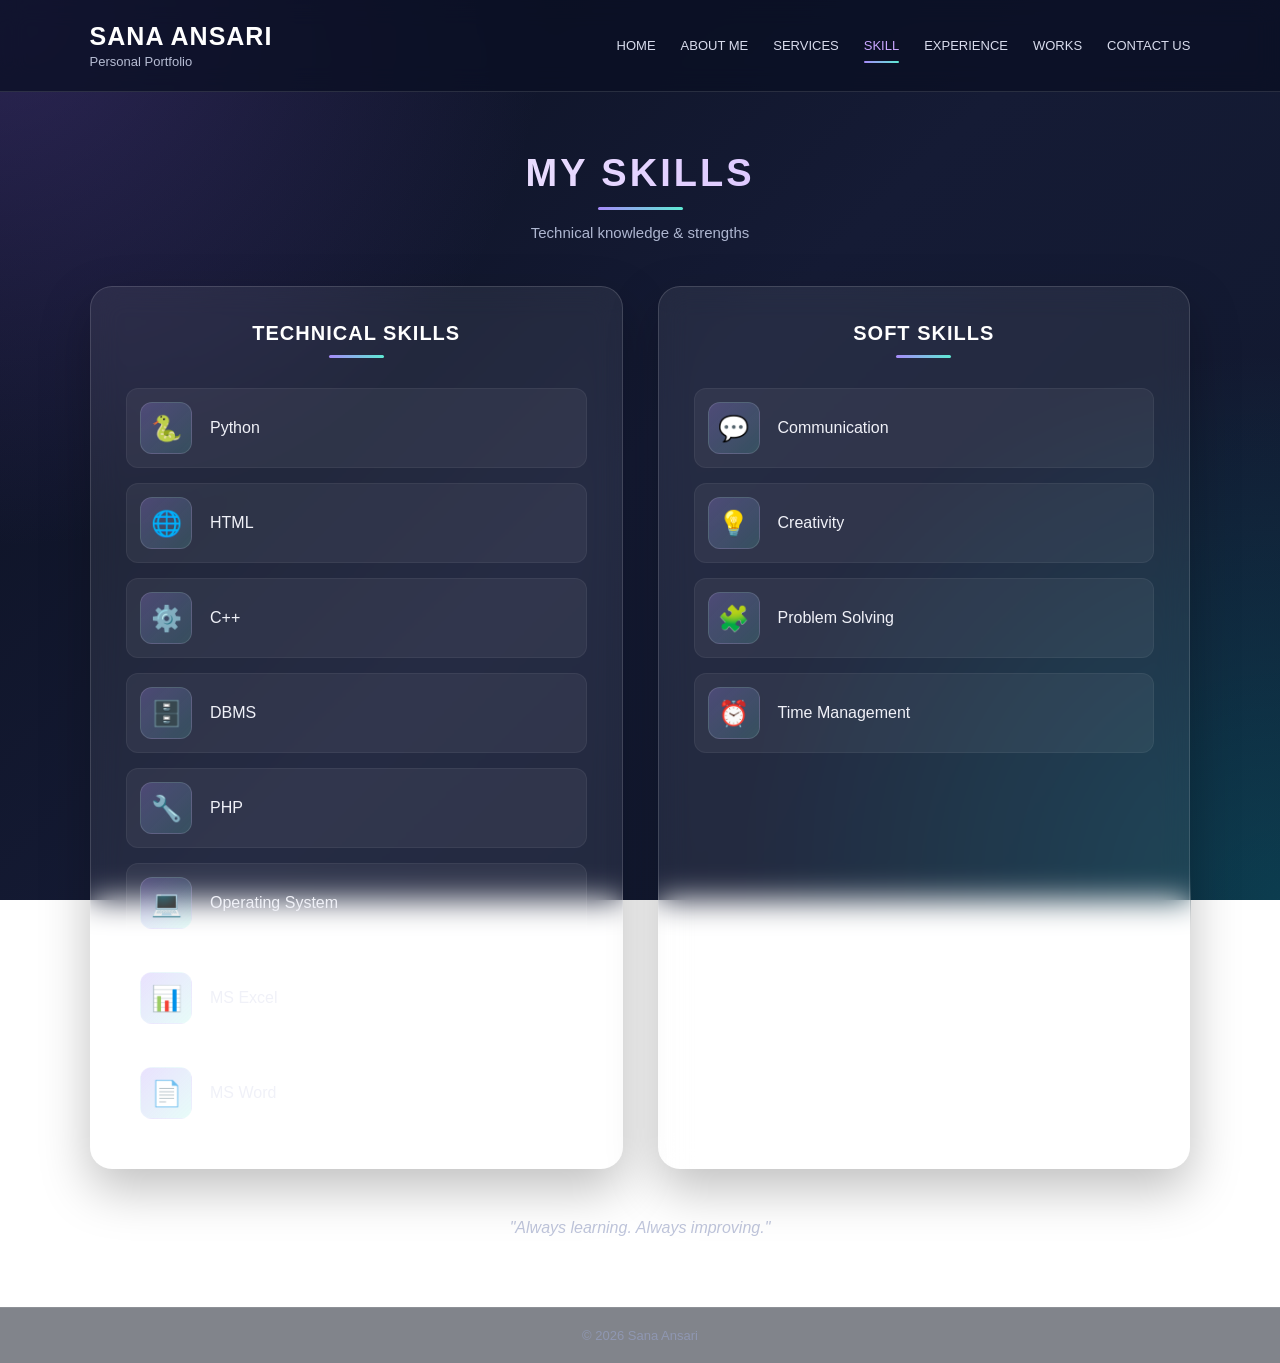
<file: skills.html>
<!DOCTYPE html>
<html lang="en">

<head>

    <meta charset="UTF-8">

    <meta name="viewport"
          content="width=device-width, initial-scale=1.0">

    <title>Sana Ansari | Skills</title>


    <style>

        /* =====================================================
           RESET
        ===================================================== */

        * {
            margin: 0;
            padding: 0;
            box-sizing: border-box;

            font-family: "Segoe UI", Arial, sans-serif;
        }


        /* =====================================================
           BODY
        ===================================================== */

        body {

            min-height: 100vh;

            color: #ffffff;

            background:

                radial-gradient(
                    circle at top left,
                    rgba(104, 76, 180, 0.35),
                    transparent 35%
                ),

                radial-gradient(
                    circle at bottom right,
                    rgba(0, 170, 180, 0.25),
                    transparent 35%
                ),

                linear-gradient(
                    135deg,
                    #0b1020,
                    #151b35,
                    #10182d
                );

            background-attachment: fixed;
        }


        /* =====================================================
           HEADER
        ===================================================== */

        header {

            width: 100%;

            padding: 22px 7%;

            display: flex;

            justify-content: space-between;

            align-items: center;

            background:
                rgba(10, 15, 35, 0.75);

            backdrop-filter: blur(12px);

            border-bottom:
                1px solid
                rgba(255,255,255,0.12);

            position: relative;

            z-index: 10;
        }


        /* =====================================================
           LOGO
        ===================================================== */

        .logo h2 {

            font-size: 25px;

            letter-spacing: 1px;

            color: #ffffff;
        }


        .logo p {

            font-size: 13px;

            color: #b7bdd4;

            margin-top: 3px;
        }


        /* =====================================================
           NAVIGATION
        ===================================================== */

        nav {

            display: flex;

            align-items: center;

            flex-wrap: wrap;
        }


        nav a {

            position: relative;

            text-decoration: none;

            color: #d9dced;

            margin-left: 25px;

            font-size: 13px;

            font-weight: 500;

            padding: 5px 0;

            transition: 0.3s;
        }


        /* HOVER */

        nav a:hover {

            color: #c9a7ff;
        }


        /* =====================================================
           ACTIVE NAVIGATION
        ===================================================== */

        nav a.active {

            color: #c9a7ff;
        }


        /* Small line below active page */

        nav a.active::after {

            content: "";

            position: absolute;

            left: 0;

            bottom: -5px;

            width: 100%;

            height: 2px;

            border-radius: 10px;

            background:

                linear-gradient(
                    90deg,
                    #a78bfa,
                    #5eead4
                );
        }


        /* =====================================================
           MAIN SKILLS SECTION
        ===================================================== */

        .skills-section {

            width: 90%;

            max-width: 1100px;

            margin: 60px auto;

            text-align: center;
        }


        /* =====================================================
           TITLE
        ===================================================== */

        .skills-section h1 {

            font-size: 38px;

            letter-spacing: 3px;

            margin-bottom: 12px;

            background:

                linear-gradient(
                    90deg,
                    #ffffff,
                    #c9a7ff
                );

            -webkit-background-clip: text;

            -webkit-text-fill-color: transparent;
        }


        /* =====================================================
           UNDERLINE
        ===================================================== */

        .underline {

            width: 85px;

            height: 3px;

            margin:
                0 auto 14px;

            border-radius: 10px;

            background:

                linear-gradient(
                    90deg,
                    #a78bfa,
                    #5eead4
                );
        }


        /* =====================================================
           SUBTITLE
        ===================================================== */

        .subtitle {

            color: #aeb6d0;

            font-size: 15px;

            margin-bottom: 45px;
        }


        /* =====================================================
           SKILLS CONTAINER
        ===================================================== */

        .skills-container {

            display: grid;

            grid-template-columns:
                1fr 1fr;

            gap: 35px;

            text-align: left;
        }


        /* =====================================================
           SKILL BOX
        ===================================================== */

        .skill-box {

            padding: 35px;

            border-radius: 22px;

            background:
                rgba(255,255,255,0.07);

            border:
                1px solid
                rgba(255,255,255,0.14);

            backdrop-filter:
                blur(15px);

            box-shadow:
                0 20px 50px
                rgba(0,0,0,0.25);

            transition: 0.3s ease;
        }


        .skill-box:hover {

            transform:
                translateY(-6px);

            border-color:
                rgba(167,139,250,0.6);

            box-shadow:
                0 25px 60px
                rgba(0,0,0,0.35);
        }


        /* =====================================================
           SKILL BOX HEADING
        ===================================================== */

        .skill-box h2 {

            text-align: center;

            font-size: 20px;

            letter-spacing: 1px;

            margin-bottom: 30px;

            color: #ffffff;
        }


        /* Heading gradient line */

        .skill-box h2::after {

            content: "";

            display: block;

            width: 55px;

            height: 3px;

            margin:
                10px auto 0;

            border-radius: 10px;

            background:

                linear-gradient(
                    90deg,
                    #a78bfa,
                    #5eead4
                );
        }


        /* =====================================================
           SKILL ITEM
        ===================================================== */

        .skill-item {

            display: flex;

            align-items: center;

            gap: 18px;

            padding: 13px;

            margin-bottom: 15px;

            border-radius: 12px;

            background:
                rgba(255,255,255,0.06);

            border:
                1px solid
                rgba(255,255,255,0.05);

            transition: 0.3s;
        }


        .skill-item:last-child {

            margin-bottom: 0;
        }


        .skill-item:hover {

            background:
                rgba(167,139,250,0.12);

            transform:
                translateX(6px);

            border-color:
                rgba(167,139,250,0.2);
        }


        /* =====================================================
           ICON
        ===================================================== */

        .icon {

            width: 52px;

            height: 52px;

            flex-shrink: 0;

            display: flex;

            align-items: center;

            justify-content: center;

            border-radius: 12px;

            font-size: 25px;

            background:

                linear-gradient(
                    135deg,
                    rgba(167,139,250,0.25),
                    rgba(94,234,212,0.15)
                );

            border:
                1px solid
                rgba(255,255,255,0.12);

            transition: 0.3s;
        }


        .skill-item:hover .icon {

            transform:
                scale(1.08);

            box-shadow:
                0 0 20px
                rgba(167,139,250,0.2);
        }


        /* =====================================================
           SKILL NAME
        ===================================================== */

        .skill-name {

            font-size: 16px;

            color: #f0f1f8;

            line-height: 1.3;
        }


        /* =====================================================
           QUOTE
        ===================================================== */

        .quote {

            margin-top: 50px;

            font-size: 16px;

            font-style: italic;

            color: #bfc5db;
        }


        /* =====================================================
           FOOTER
        ===================================================== */

        footer {

            margin-top: 70px;

            padding: 20px;

            text-align: center;

            color: #8f97b2;

            font-size: 13px;

            border-top:
                1px solid
                rgba(255,255,255,0.1);

            background:
                rgba(5,10,25,0.5);
        }


        /* =====================================================
           TABLET
        ===================================================== */

        @media (max-width: 850px) {

            header {

                flex-direction: column;

                gap: 18px;
            }


            nav {

                justify-content: center;
            }


            nav a {

                margin:
                    6px 10px;
            }


            .skills-container {

                grid-template-columns: 1fr;
            }


            .skills-section h1 {

                font-size: 32px;
            }

        }


        /* =====================================================
           MOBILE
        ===================================================== */

        @media (max-width: 500px) {

            .logo {

                text-align: center;
            }


            nav a {

                font-size: 11px;

                margin:
                    5px 6px;
            }


            .skills-section {

                width: 92%;

                margin:
                    45px auto;
            }


            .skills-section h1 {

                font-size: 29px;
            }


            .skill-box {

                padding:
                    25px 18px;
            }


            .skill-item {

                gap: 13px;

                padding: 11px;
            }


            .icon {

                width: 45px;

                height: 45px;

                font-size: 21px;
            }


            .skill-name {

                font-size: 14px;
            }

        }

    </style>

</head>


<body>


    <!-- =====================================================
         HEADER / NAVBAR
    ===================================================== -->

    <header>


        <div class="logo">

            <h2>
                SANA ANSARI
            </h2>

            <p>
                Personal Portfolio
            </p>

        </div>



        <nav>

            <a href="index.html">
                HOME
            </a>

            <a href="about.html">
                ABOUT ME
            </a>

            <a href="services.html">
                SERVICES
            </a>

            <!-- THIS IS THE ACTIVE PAGE -->

            <a href="skills.html"
               class="active">
                SKILL
            </a>

            <a href="experience.html">
                EXPERIENCE
            </a>

            <a href="works.html">
                WORKS
            </a>

            <a href="contact.html">
                CONTACT US
            </a>

        </nav>


    </header>



    <!-- =====================================================
         SKILLS SECTION
    ===================================================== -->

    <section class="skills-section">


        <h1>
            MY SKILLS
        </h1>


        <div class="underline"></div>


        <p class="subtitle">
            Technical knowledge & strengths
        </p>



        <div class="skills-container">


            <!-- =================================================
                 TECHNICAL SKILLS
            ================================================== -->

            <div class="skill-box">


                <h2>
                    TECHNICAL SKILLS
                </h2>


                <div class="skill-item">

                    <div class="icon">
                        🐍
                    </div>

                    <div class="skill-name">
                        Python
                    </div>

                </div>


                <div class="skill-item">

                    <div class="icon">
                        🌐
                    </div>

                    <div class="skill-name">
                        HTML
                    </div>

                </div>


                <div class="skill-item">

                    <div class="icon">
                        ⚙️
                    </div>

                    <div class="skill-name">
                        C++
                    </div>

                </div>


                <div class="skill-item">

                    <div class="icon">
                        🗄️
                    </div>

                    <div class="skill-name">
                        DBMS
                    </div>

                </div>


                <div class="skill-item">

                    <div class="icon">
                        🔧
                    </div>

                    <div class="skill-name">
                        PHP
                    </div>

                </div>


                <div class="skill-item">

                    <div class="icon">
                        💻
                    </div>

                    <div class="skill-name">
                        Operating System
                    </div>

                </div>


                <div class="skill-item">

                    <div class="icon">
                        📊
                    </div>

                    <div class="skill-name">
                        MS Excel
                    </div>

                </div>


                <div class="skill-item">

                    <div class="icon">
                        📄
                    </div>

                    <div class="skill-name">
                        MS Word
                    </div>

                </div>


            </div>



            <!-- =================================================
                 SOFT SKILLS
            ================================================== -->

            <div class="skill-box">


                <h2>
                    SOFT SKILLS
                </h2>


                <div class="skill-item">

                    <div class="icon">
                        💬
                    </div>

                    <div class="skill-name">
                        Communication
                    </div>

                </div>


                <div class="skill-item">

                    <div class="icon">
                        💡
                    </div>

                    <div class="skill-name">
                        Creativity
                    </div>

                </div>


                <div class="skill-item">

                    <div class="icon">
                        🧩
                    </div>

                    <div class="skill-name">
                        Problem Solving
                    </div>

                </div>


                <div class="skill-item">

                    <div class="icon">
                        ⏰
                    </div>

                    <div class="skill-name">
                        Time Management
                    </div>

                </div>


            </div>


        </div>



        <!-- QUOTE -->

        <p class="quote">
            "Always learning. Always improving."
        </p>


    </section>



    <!-- =====================================================
         FOOTER
    ===================================================== -->

    <footer>

        © 2026 Sana Ansari

    </footer>


</body>

</html>
</file>
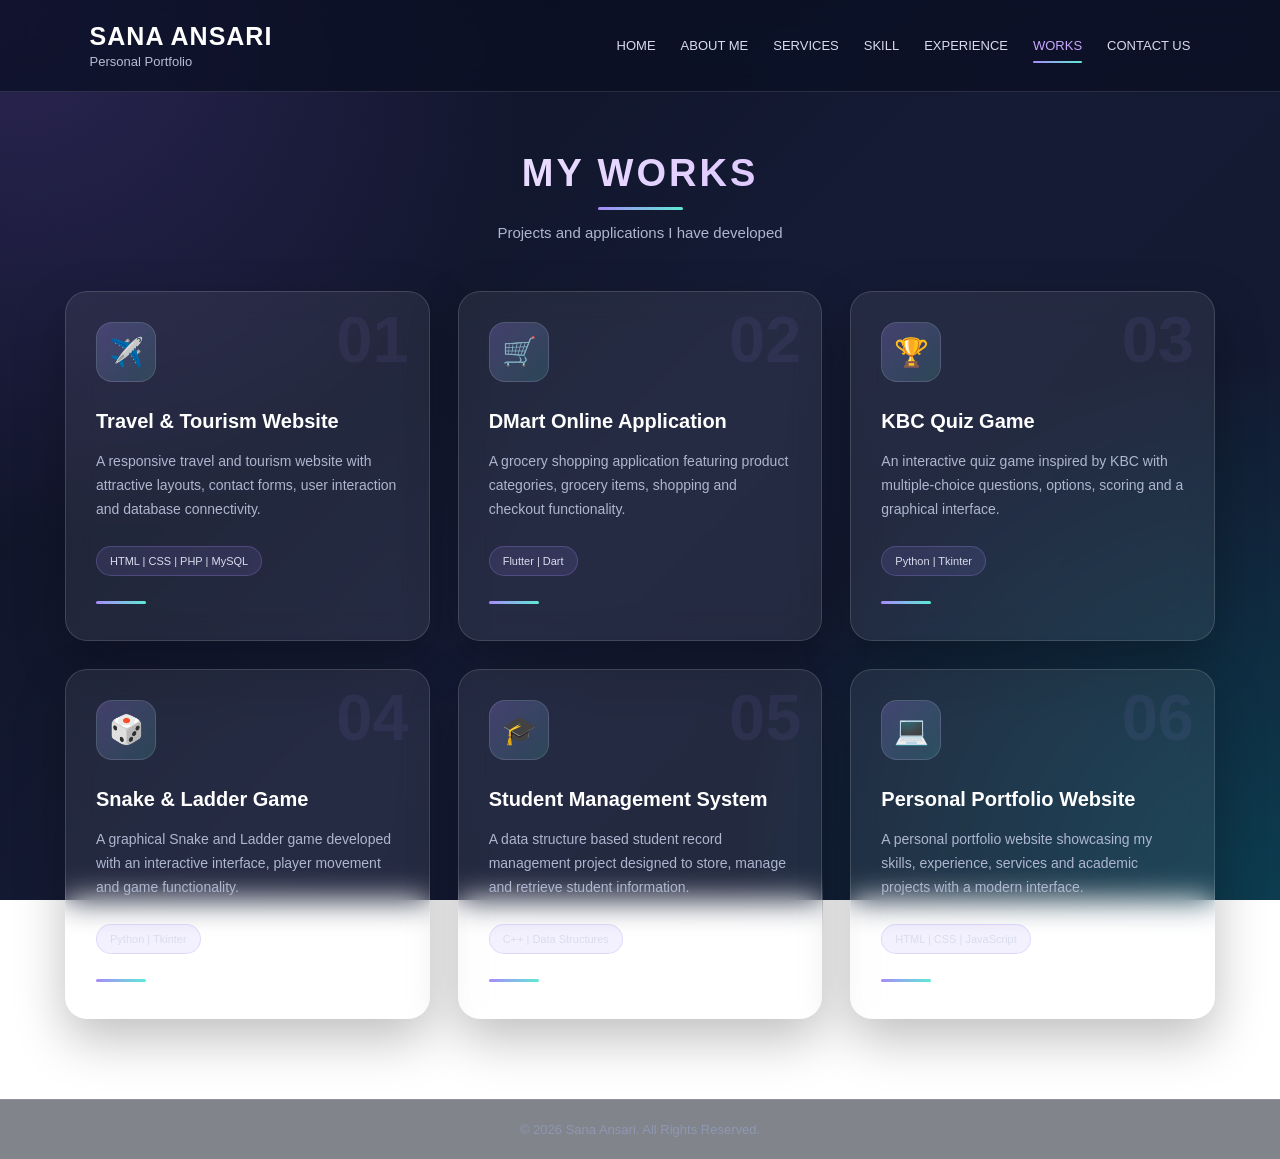
<file: works.html>
<!DOCTYPE html>
<html lang="en">

<head>

    <meta charset="UTF-8">

    <meta name="viewport"
          content="width=device-width, initial-scale=1.0">

    <title>Works | Sana Ansari</title>


    <style>

        /* ================= RESET ================= */

        * {
            margin: 0;
            padding: 0;
            box-sizing: border-box;

            font-family: "Segoe UI", Arial, sans-serif;
        }


        /* ================= BODY ================= */

        body {

            min-height: 100vh;

            color: #ffffff;

            background:

                radial-gradient(
                    circle at top left,
                    rgba(104, 76, 180, 0.35),
                    transparent 35%
                ),

                radial-gradient(
                    circle at bottom right,
                    rgba(0, 170, 180, 0.25),
                    transparent 35%
                ),

                linear-gradient(
                    135deg,
                    #0b1020,
                    #151b35,
                    #10182d
                );

            background-attachment: fixed;
        }


        /* ================= HEADER ================= */

        header {

            width: 100%;

            padding: 22px 7%;

            display: flex;

            justify-content: space-between;

            align-items: center;

            background:
                rgba(10, 15, 35, 0.75);

            backdrop-filter: blur(12px);

            border-bottom:
                1px solid
                rgba(255,255,255,0.12);
        }


        /* ================= LOGO ================= */

        .logo h2 {

            font-size: 25px;

            letter-spacing: 1px;
        }


        .logo p {

            font-size: 13px;

            color: #b7bdd4;

            margin-top: 3px;
        }


        /* ================= NAVBAR ================= */

        nav {

            display: flex;

            align-items: center;

            flex-wrap: wrap;
        }


        nav a {

            position: relative;

            text-decoration: none;

            color: #d9dced;

            margin-left: 25px;

            font-size: 13px;

            padding: 5px 0;

            transition: 0.3s;
        }


        nav a:hover {

            color: #c9a7ff;
        }


        /* ACTIVE WORKS PAGE */

        nav a.active {

            color: #c9a7ff;
        }


        nav a.active::after {

            content: "";

            position: absolute;

            left: 0;

            bottom: -5px;

            width: 100%;

            height: 2px;

            border-radius: 10px;

            background:

                linear-gradient(
                    90deg,
                    #a78bfa,
                    #5eead4
                );
        }


        /* ================= MAIN ================= */

        .inner-page {

            width: 90%;

            max-width: 1150px;

            margin: auto;

            padding: 60px 0 80px;
        }


        /* ================= TITLE ================= */

        .page-title {

            text-align: center;

            margin-bottom: 50px;
        }


        .page-title h1 {

            font-size: 38px;

            letter-spacing: 3px;

            margin-bottom: 12px;

            background:

                linear-gradient(
                    90deg,
                    #ffffff,
                    #c9a7ff
                );

            -webkit-background-clip: text;

            -webkit-text-fill-color: transparent;
        }


        .line {

            width: 85px;

            height: 3px;

            margin:
                0 auto 14px;

            border-radius: 10px;

            background:

                linear-gradient(
                    90deg,
                    #a78bfa,
                    #5eead4
                );
        }


        .page-title p {

            color: #aeb6d0;

            font-size: 15px;
        }


        /* ================= PROJECT GRID ================= */

        .project-container {

            display: grid;

            grid-template-columns:
                repeat(3, 1fr);

            gap: 28px;
        }


        /* ================= PROJECT CARD ================= */

        .project {

            position: relative;

            min-height: 350px;

            padding: 30px;

            border-radius: 22px;

            background:
                rgba(255,255,255,0.07);

            border:
                1px solid
                rgba(255,255,255,0.14);

            backdrop-filter:
                blur(15px);

            box-shadow:
                0 20px 50px
                rgba(0,0,0,0.25);

            transition:
                0.35s ease;

            overflow: hidden;
        }


        .project:hover {

            transform:
                translateY(-8px);

            border-color:
                rgba(167,139,250,0.6);

            box-shadow:
                0 30px 60px
                rgba(0,0,0,0.35);
        }


        /* ================= PROJECT NUMBER ================= */

        .number {

            position: absolute;

            right: 20px;

            top: 10px;

            font-size: 65px;

            font-weight: bold;

            color:
                rgba(167,139,250,0.08);
        }


        /* ================= ICON ================= */

        .project-icon {

            width: 60px;

            height: 60px;

            display: flex;

            align-items: center;

            justify-content: center;

            border-radius: 16px;

            font-size: 28px;

            margin-bottom: 25px;

            background:

                linear-gradient(
                    135deg,
                    rgba(167,139,250,0.25),
                    rgba(94,234,212,0.15)
                );

            border:
                1px solid
                rgba(255,255,255,0.12);
        }


        /* ================= PROJECT TITLE ================= */

        .project h2 {

            font-size: 20px;

            line-height: 1.4;

            margin-bottom: 15px;
        }


        /* ================= DESCRIPTION ================= */

        .project p {

            color: #aeb6d0;

            font-size: 14px;

            line-height: 1.7;

            margin-bottom: 25px;
        }


        /* ================= TECHNOLOGY ================= */

        .technology {

            display: inline-block;

            padding: 8px 13px;

            border-radius: 20px;

            font-size: 11px;

            color: #d9dced;

            background:
                rgba(167,139,250,0.12);

            border:
                1px solid
                rgba(167,139,250,0.25);
        }


        /* ================= SMALL LINE ================= */

        .project-line {

            width: 50px;

            height: 3px;

            margin-top: 25px;

            border-radius: 10px;

            background:

                linear-gradient(
                    90deg,
                    #a78bfa,
                    #5eead4
                );

            transition: 0.3s;
        }


        .project:hover .project-line {

            width: 90px;
        }


        /* ================= FOOTER ================= */

        footer {

            padding: 22px;

            text-align: center;

            color: #8f97b2;

            font-size: 13px;

            border-top:
                1px solid
                rgba(255,255,255,0.1);

            background:
                rgba(5,10,25,0.5);
        }


        /* ================= TABLET ================= */

        @media (max-width: 950px) {

            header {

                flex-direction: column;

                gap: 18px;
            }


            nav a {

                margin:
                    6px 10px;
            }


            .project-container {

                grid-template-columns:
                    repeat(2, 1fr);
            }
        }


        /* ================= MOBILE ================= */

        @media (max-width: 600px) {

            .project-container {

                grid-template-columns: 1fr;
            }


            .page-title h1 {

                font-size: 30px;
            }


            nav a {

                font-size: 11px;

                margin:
                    5px 6px;
            }
        }

    </style>

</head>


<body>


    <!-- ================= HEADER ================= -->

    <header>


        <div class="logo">

            <h2>
                SANA ANSARI
            </h2>

            <p>
                Personal Portfolio
            </p>

        </div>


        <nav>

            <a href="index.html">
                HOME
            </a>

            <a href="about.html">
                ABOUT ME
            </a>

            <a href="services.html">
                SERVICES
            </a>

            <a href="skills.html">
                SKILL
            </a>

            <a href="experience.html">
                EXPERIENCE
            </a>

            <a href="works.html"
               class="active">
                WORKS
            </a>

            <a href="contact.html">
                CONTACT US
            </a>

        </nav>

    </header>



    <!-- ================= WORKS ================= -->

    <main class="inner-page">


        <div class="page-title">

            <h1>
                MY WORKS
            </h1>

            <div class="line"></div>

            <p>
                Projects and applications I have developed
            </p>

        </div>



        <div class="project-container">


            <!-- ================= PROJECT 1 ================= -->

            <div class="project">

                <div class="number">
                    01
                </div>

                <div class="project-icon">
                    ✈️
                </div>

                <h2>
                    Travel & Tourism Website
                </h2>

                <p>
                    A responsive travel and tourism website
                    with attractive layouts, contact forms,
                    user interaction and database connectivity.
                </p>

                <span class="technology">
                    HTML | CSS | PHP | MySQL
                </span>

                <div class="project-line"></div>

            </div>



            <!-- ================= PROJECT 2 ================= -->

            <div class="project">

                <div class="number">
                    02
                </div>

                <div class="project-icon">
                    🛒
                </div>

                <h2>
                    DMart Online Application
                </h2>

                <p>
                    A grocery shopping application featuring
                    product categories, grocery items,
                    shopping and checkout functionality.
                </p>

                <span class="technology">
                    Flutter | Dart
                </span>

                <div class="project-line"></div>

            </div>



            <!-- ================= PROJECT 3 ================= -->

            <div class="project">

                <div class="number">
                    03
                </div>

                <div class="project-icon">
                    🏆
                </div>

                <h2>
                    KBC Quiz Game
                </h2>

                <p>
                    An interactive quiz game inspired by
                    KBC with multiple-choice questions,
                    options, scoring and a graphical interface.
                </p>

                <span class="technology">
                    Python | Tkinter
                </span>

                <div class="project-line"></div>

            </div>



            <!-- ================= PROJECT 4 ================= -->

            <div class="project">

                <div class="number">
                    04
                </div>

                <div class="project-icon">
                    🎲
                </div>

                <h2>
                    Snake & Ladder Game
                </h2>

                <p>
                    A graphical Snake and Ladder game
                    developed with an interactive interface,
                    player movement and game functionality.
                </p>

                <span class="technology">
                    Python | Tkinter
                </span>

                <div class="project-line"></div>

            </div>



            <!-- ================= PROJECT 5 ================= -->

            <div class="project">

                <div class="number">
                    05
                </div>

                <div class="project-icon">
                    🎓
                </div>

                <h2>
                    Student Management System
                </h2>

                <p>
                    A data structure based student record
                    management project designed to store,
                    manage and retrieve student information.
                </p>

                <span class="technology">
                    C++ | Data Structures
                </span>

                <div class="project-line"></div>

            </div>



            <!-- ================= PROJECT 6 ================= -->

            <div class="project">

                <div class="number">
                    06
                </div>

                <div class="project-icon">
                    💻
                </div>

                <h2>
                    Personal Portfolio Website
                </h2>

                <p>
                    A personal portfolio website showcasing
                    my skills, experience, services and
                    academic projects with a modern interface.
                </p>

                <span class="technology">
                    HTML | CSS | JavaScript
                </span>

                <div class="project-line"></div>

            </div>


        </div>

    </main>



    <!-- ================= FOOTER ================= -->

    <footer>

        © 2026 Sana Ansari. All Rights Reserved.

    </footer>


</body>

</html>
</file>
